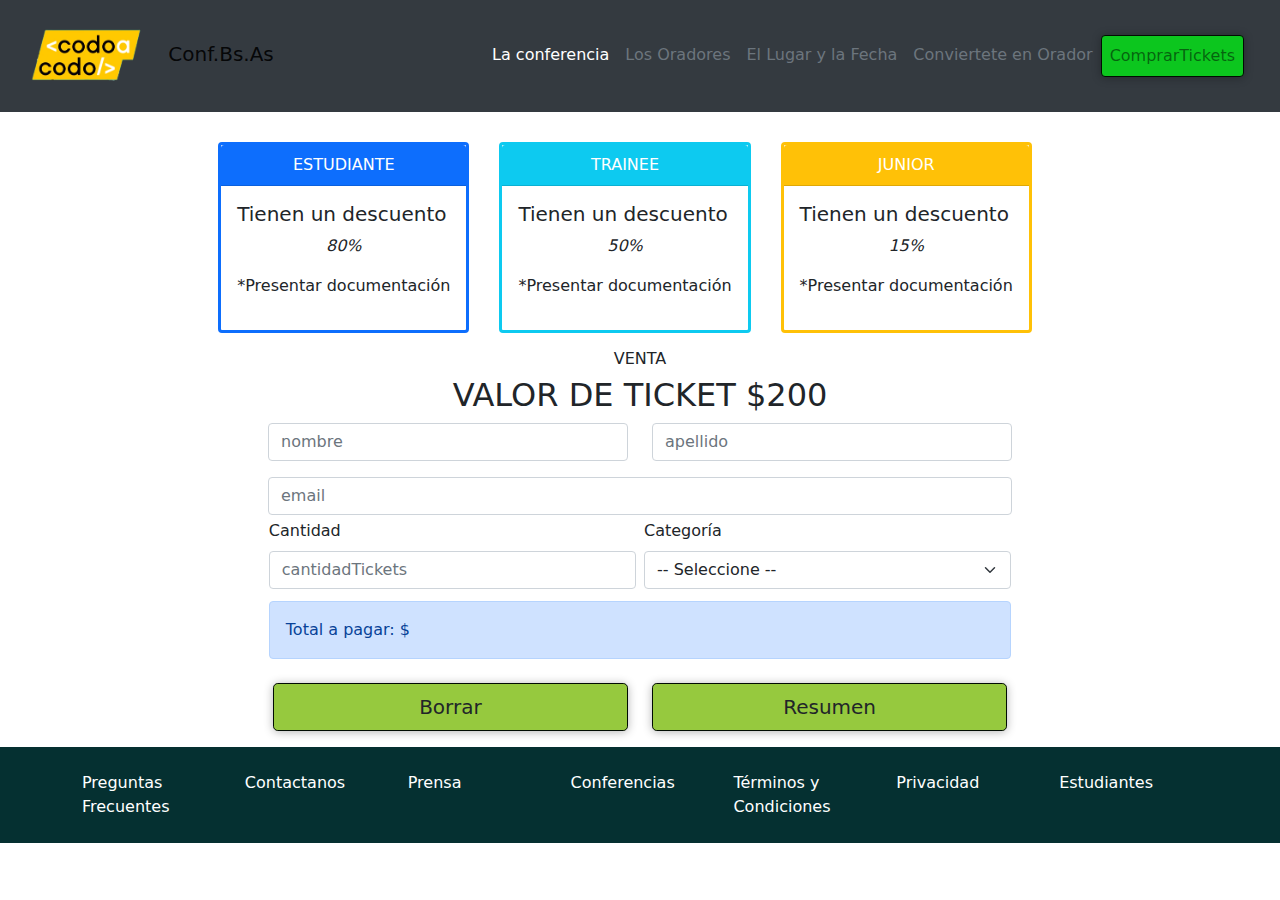
<file: proyecto.html/pages/comprartickets/index.html>
<!DOCTYPE html>
<html lang="es">
<head>
    <meta charset="UTF-8">
    <meta http-equiv="X-UA-Compatible" content="IE=edge">
    <meta name="viewport" content="width=device-width, initial-scale=1.0">
    <title>Prueba_tickets</title>
    <link rel="stylesheet" href="./css/bootstrap.min.css">
    <link rel="stylesheet" href="./css/estylos.css">
    
</head>
<body>
    <header>
        <nav class="navbar navbar-expand-lg navbar-light bgColorGris">
            <div class="container-fluid ">
              <a class="navbar-brand" text-white " href="#">
                 <img src="../../assets/logo/logo_codoacodo/codoacodo.png" alt="logo" width="150">
                 Conf.Bs.As
              </a>
              <button class="navbar-toggler" type="button" data-bs-toggle="collapse" data-bs-target="#navbarSupportedContent" 
                 aria-controls="navbarSupportedContent" aria-expanded="false" aria-label="Toggle navigation">
                <span class="navbar-toggler-icon"></span>
              </button>
                <div class="collapse navbar-collapse pe-4" id="navbarSupportedContent">

                  <ul class="navbar-nav me-auto mb-2 mb-lg-0 justificadoFinal">
                    <li class="nav-item">
                      <a class="nav-link active text-white" aria-current="page" href="../../../proyecto.html/index.html">La conferencia</a>
                    </li>
                    <li class="nav-item"><a class="nav-link text-muted" href="../../../proyecto.html/index.html">Los Oradores</a></li>
                    <li class="nav-item"><a class="nav-link text-muted" href="../../../proyecto.html/index.html">El Lugar y la Fecha</a></li>
                    <li class="nav-item"><a class="nav-link text-muted" href="../../../proyecto.html/index.html">Conviertete en Orador</a></li>
                    <li class="nav-item"><a class="nav-link text-muted text-black-50 bgColorVerde" href="#">ComprarTickets</a></li>
                  </ul>
                </div>
            </div>
        </nav> 
    </header>
    <main>
      <section>
      <div class="container-fluid ">
            <div class="card border-primary border-3 mb-3 cart" style="max-width: 18rem;">
                 <div class="card-header bg-primary text-white">ESTUDIANTE</div>
              <div class="card-body ">
                 <h5 class="card-title">Tienen un descuento</h5>
                 <p class="card-text">80%</p>
                 <p>*Presentar documentación</p>
              </div>
            </div>
     
    
          <div class="card border-info  border-3 mb-3 cart" style="max-width: 18rem;">
               <div class="card-header bg-info text-white">TRAINEE</div>
            <div class="card-body">
              <h5 class="card-title">Tienen un descuento</h5>
              <p class="card-text">50%</p>
              <p>*Presentar documentación</p>
            </div>
          </div>
          <div class="card border-warning border-3 mb-3 cart sombra-sm" style="max-width: 18rem;">
             <div class="card-header bg-warning  text-white">JUNIOR</div>
            <div class="card-body">
             <h5 class="card-title">Tienen un descuento</h5>
              <p class="card-text">15%</p>
              <p>*Presentar documentación</p>
            </div>
          </div>
      </div>
      <section class="tit" >
        <h6 >VENTA</h6>
      </section> 
      

    
      <section class="tit" >
        <h2><span> VALOR DE TICKET $200</span></h2>
      </section>

   <form>
      <div class="container-fluid  med gap-4  width50" >
        <div class="col mb-3 d-flex ">
          <input type="text" class="form-control" placeholder="nombre" aria-label="nombre" id="nombre"required>
        </div>
        <div class="col mb-3 d-flex">
          <input type="text" class="form-control" placeholder="apellido" aria-label="apellido" id="apellido"required>
        </div>
      </div>
      <!--
   
  <div class="container-fluid med  width50">
    <label for="email" class="form-label"></label>
    <input  type="email" class="form-control" placeholder="email" aria-label="email" id="email"required>
  </div>
  -->
  <div class="container-fluid w-70  med">
    <label for="exampleInputEmail1" class="form-label"></label>
    <input type="email" class="form-control" placeholder="email" id="exampleInputEmail1" aria-describedby="emailHelp" required>
  </div>

  <div class="form-row   d-flex width50">
    <div class="my-1 me-1 col">
      <label for="cantidadTickets" class="form-label">Cantidad</label>
      <input  type="number" class="form-control" placeholder="cantidadTickets" aria-label="cantidadTickets" id="cantidadTickets"min="1"required>
    </div>
    <div class="my-1 ms-1 col">
      <label for="categoriaSelect" class="form-label">Categoría</label>
      <select  class="form-select"   aria-label="Categoría" id="categoriaSelect">
        <option value="" selected>-- Seleccione --</option>
        <option value="0">Sin categoria</option>
        <option value="1">Estudiante</option>
        <option value="2">Trainee</option>
        <option value="3">Junior</option>
      </select>
    </div>
  </div>
   <div  class="alert alert-primary mt-2 mb-4  form-group" role="alert">

  Total a pagar: $<span id="TotalPago"></span>
       

   </div>

<div class="row gx-2 gap-3 form-group">
  <div class="col-md mb-3 ">
    
    <button type="reset" class="w-100  btn btn-lg btn-form  coli"  id="btnBorrar">Borrar</button>
  </div> 
  <div class="col-md mb-3">
    <button type="button" class="w-100 btn btn-lg btn-form coli" id="btnResumen">Resumen</button>
  </div>

</div>
</form>
</section>
</main>

      <footer class="colorfooter">
        <div class="container">
            <div class="row">
                <div class="col pt-4 pb-4"><a class="text-white text-decoration-none" href="">Preguntas Frecuentes</a></div>
                <div class="col pt-4 pb-4"><a class="text-white text-decoration-none" href="">Contactanos</a></div>
                <div class="col pt-4 pb-4"><a class="text-white text-decoration-none" href="">Prensa</a></div>
                <div class="col pt-4 pb-4"><a class="text-white text-decoration-none" href="">Conferencias</a></div>
                <div class="col pt-4 pb-4"><a class="text-white text-decoration-none" href="">Términos y Condiciones</a></div>
                <div class="col pt-4 pb-4"><a class="text-white text-decoration-none" href="">Privacidad</a></div>
                <div class="col pt-4 pb-4"><a class="text-white text-decoration-none" href="">Estudiantes</a></div>
        
            </div>
        
        </div>
        
  </footer>

    <script src="../../../proyecto.html/pages/comprartickets/js/comprar-tickets.js"></script>
    <script src="https://cdn.jsdelivr.net/npm/bootstrap@5.2.2/dist/js/bootstrap.min.js" integrity="sha384-IDwe1+LCz02ROU9k972gdyvl+AESN10+x7tBKgc9I5HFtuNz0wWnPclzo6p9vxnk" crossorigin="anonymous"></script>
</body>
</html>
</file>
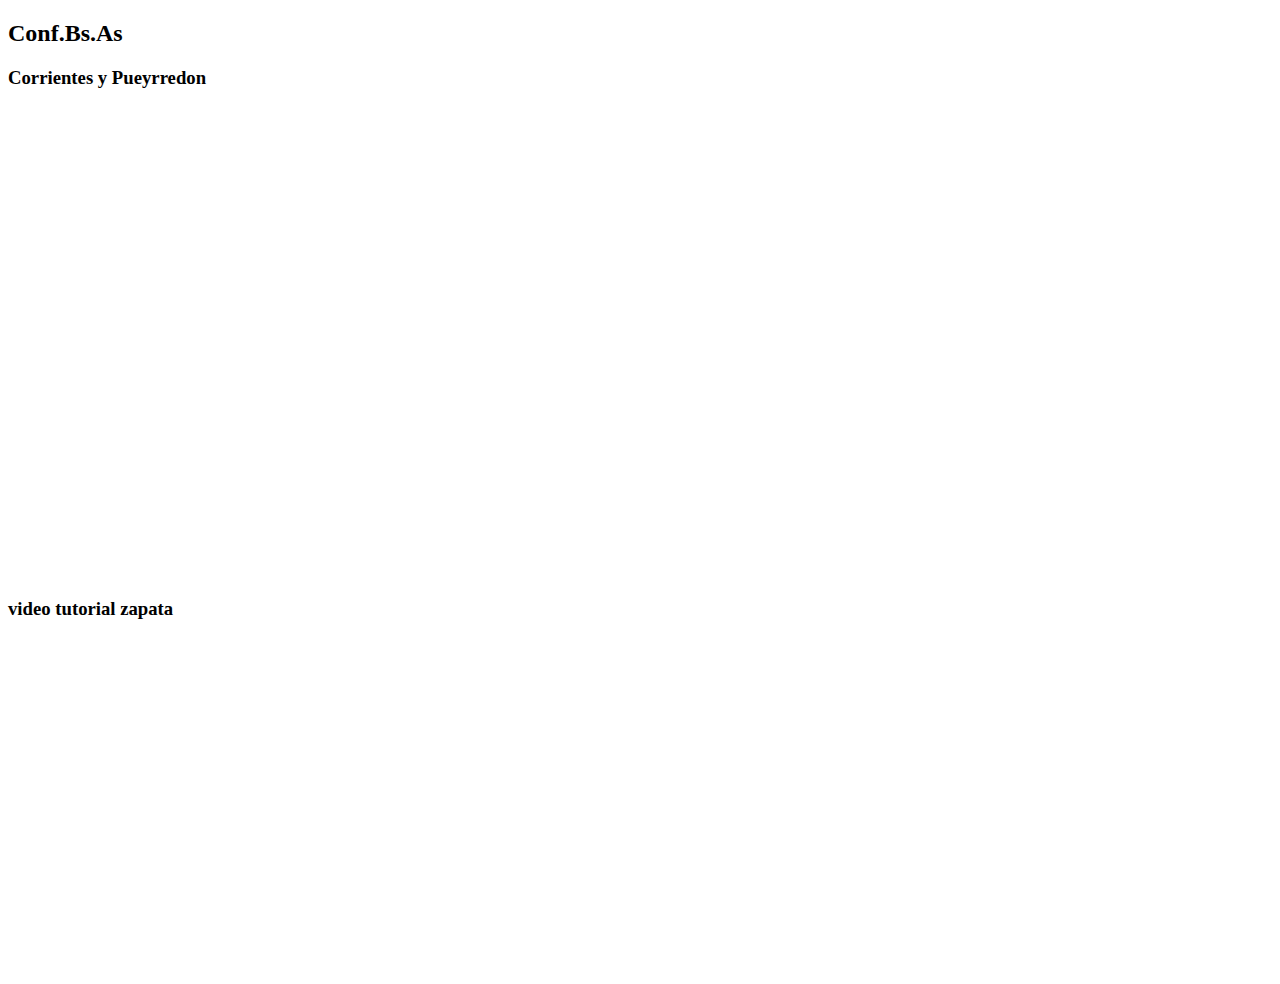
<file: proyecto.html/pages/ubicacion.html>
<!DOCTYPE html>
<html lang="es">
<head>
    <meta charset="UTF-8">
    <meta http-equiv="X-UA-Compatible" content="IE=edge">
    <meta name="viewport" content="width=device-width, initial-scale=1.0">
    <title>Ubicación</title>
</head>
<body>
    <h2>Conf.Bs.As</h2>
        
        
    <h3>Corrientes y Pueyrredon</h3>
    <br>
    <iframe src="https://www.google.com/maps/embed?pb=!1m18!1m12!1m3!1d3283.985463097217!2d-58.40547489999999!3d-34.6045291!2m3!1f0!2f0!3f0!3m2!1i1024!2i768!4f13.1!3m3!1m2!1s0x95bccaed53c1c0f1%3A0x1ba0709370027b15!2sAv.%20Corrientes%20%26%20Av.%20Pueyrred%C3%B3n%2C%20C1046%20CABA!5e0!3m2!1ses-419!2sar!4v1662185324326!5m2!1ses-419!2sar" width="600" height="450" style="border:0;" allowfullscreen="" loading"lazy" referrerpolicy="no-referrer-when-downgrade"></iframe>
    <br>
      <h3>video tutorial zapata</h3>
      <br>
      <iframe loading="lazy" width="560" height="315" src="https://www.youtube.com/embed/KAY1j-MPpyA?controls=0&amp;start=7" title="YouTube video player" frameborder="0" allow="accelerometer; autoplay; clipboard-write; encrypted-media; gyroscope; picture-in-picture" allowfullscreen>" frameborder="0"></iframe>
</body>
</html>
</file>
<file: proyecto.html/pages/comprartickets/css/estylos.css>
* {
    margin: 0;
    padding: 0;
    box-sizing: border-box;
    text-decoration: none;
}
body{
  width: calc(100vw - (100vw - 100%));
  overflow-x: hidden;
  min-height: 100vh;
  
}
.bgColorGris{
    background-color: rgb(52, 58,64);
  }
header{
  height: 70%;
}

  .justificadoFinal{
    display: flex;
    justify-content: flex-end;
    width: 100%;
  }
  .bgColorVerde{
  background-color: rgb(12, 198, 30);
  border: 1px solid rgb(1, 12, 2);
  border-radius: 4px;
  transition: all 400ms ease;
  box-shadow: 0 1px 10px rgba(0, 0, 0, .3);
  cursor: default;
}
main{
  margin-top: 30px;
 /* margin-right: 30px;
  display: flex;*/
}
.container-fluid{
    justify-content: center;
    /*margin-top: 30px;*/
    display: flex;
  
}
.card{
    margin-right: 30px;
}
.card-header{
  text-align: center;
  
}
.card-text{
  display: flex;
  justify-content: center;
  font-style: italic;
 text-decoration-color: black;
}
.tit{
  display: flex;
  justify-content: center;
  
}
.row ancho{
  width: 80%;
  justify-content: center;

}

.med{
  width: 60%;
}
.form-row{
  width: 58%;
  margin-left: 21%;
  

}
.form-group{
  width: 58%;
  margin-left: 21%;
}
.coli{
  
  background-color: rgb(150, 201, 62);
  border: 1px solid rgb(1, 12, 2);
    transition: all 400ms ease;
  box-shadow: 0 1px 10px rgba(0, 0, 0, .3);
  cursor: default;
}

.colorfooter{
  background-color: rgb(5, 48, 49);
}
@media screen and (max_width: 768px){
  
  main{
    flex-direction: column;
  }
  .container-fluid{
    flex-direction: column;
    justify-content: none;
  }
}
</file>
